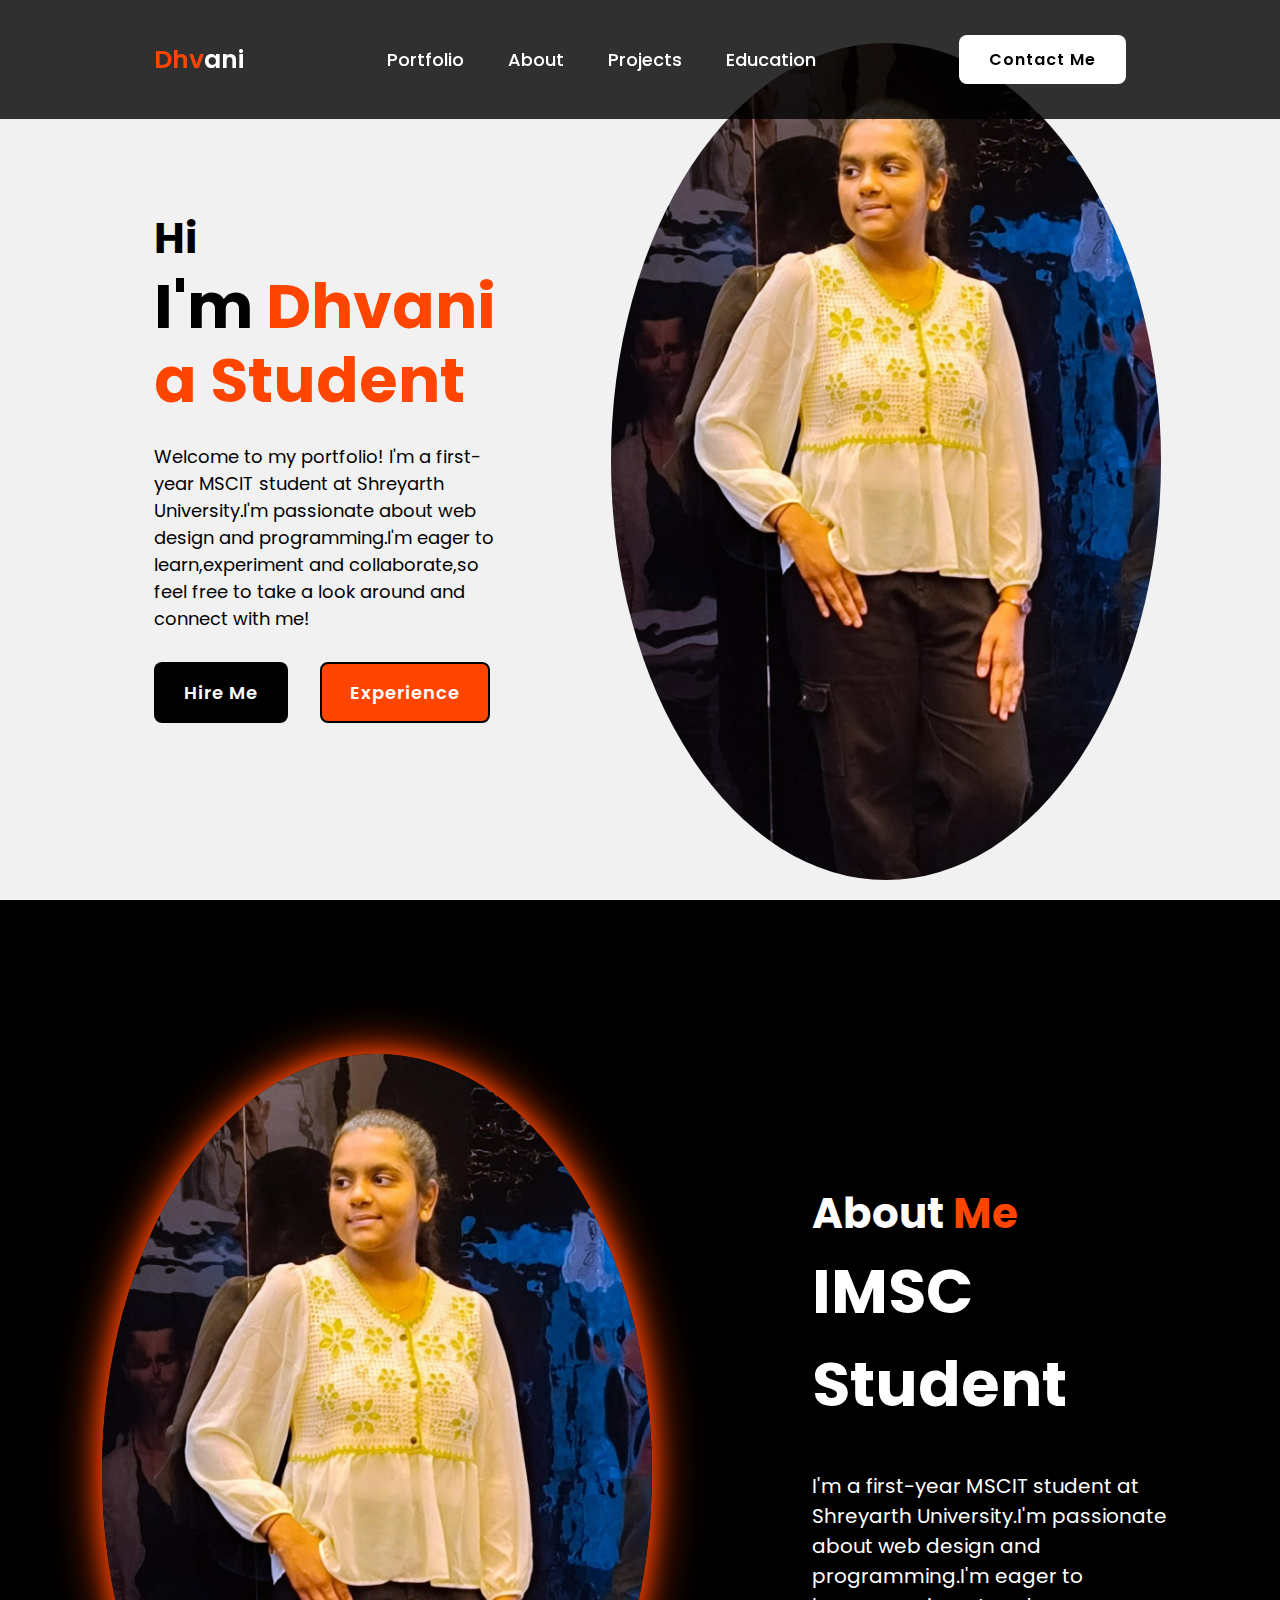
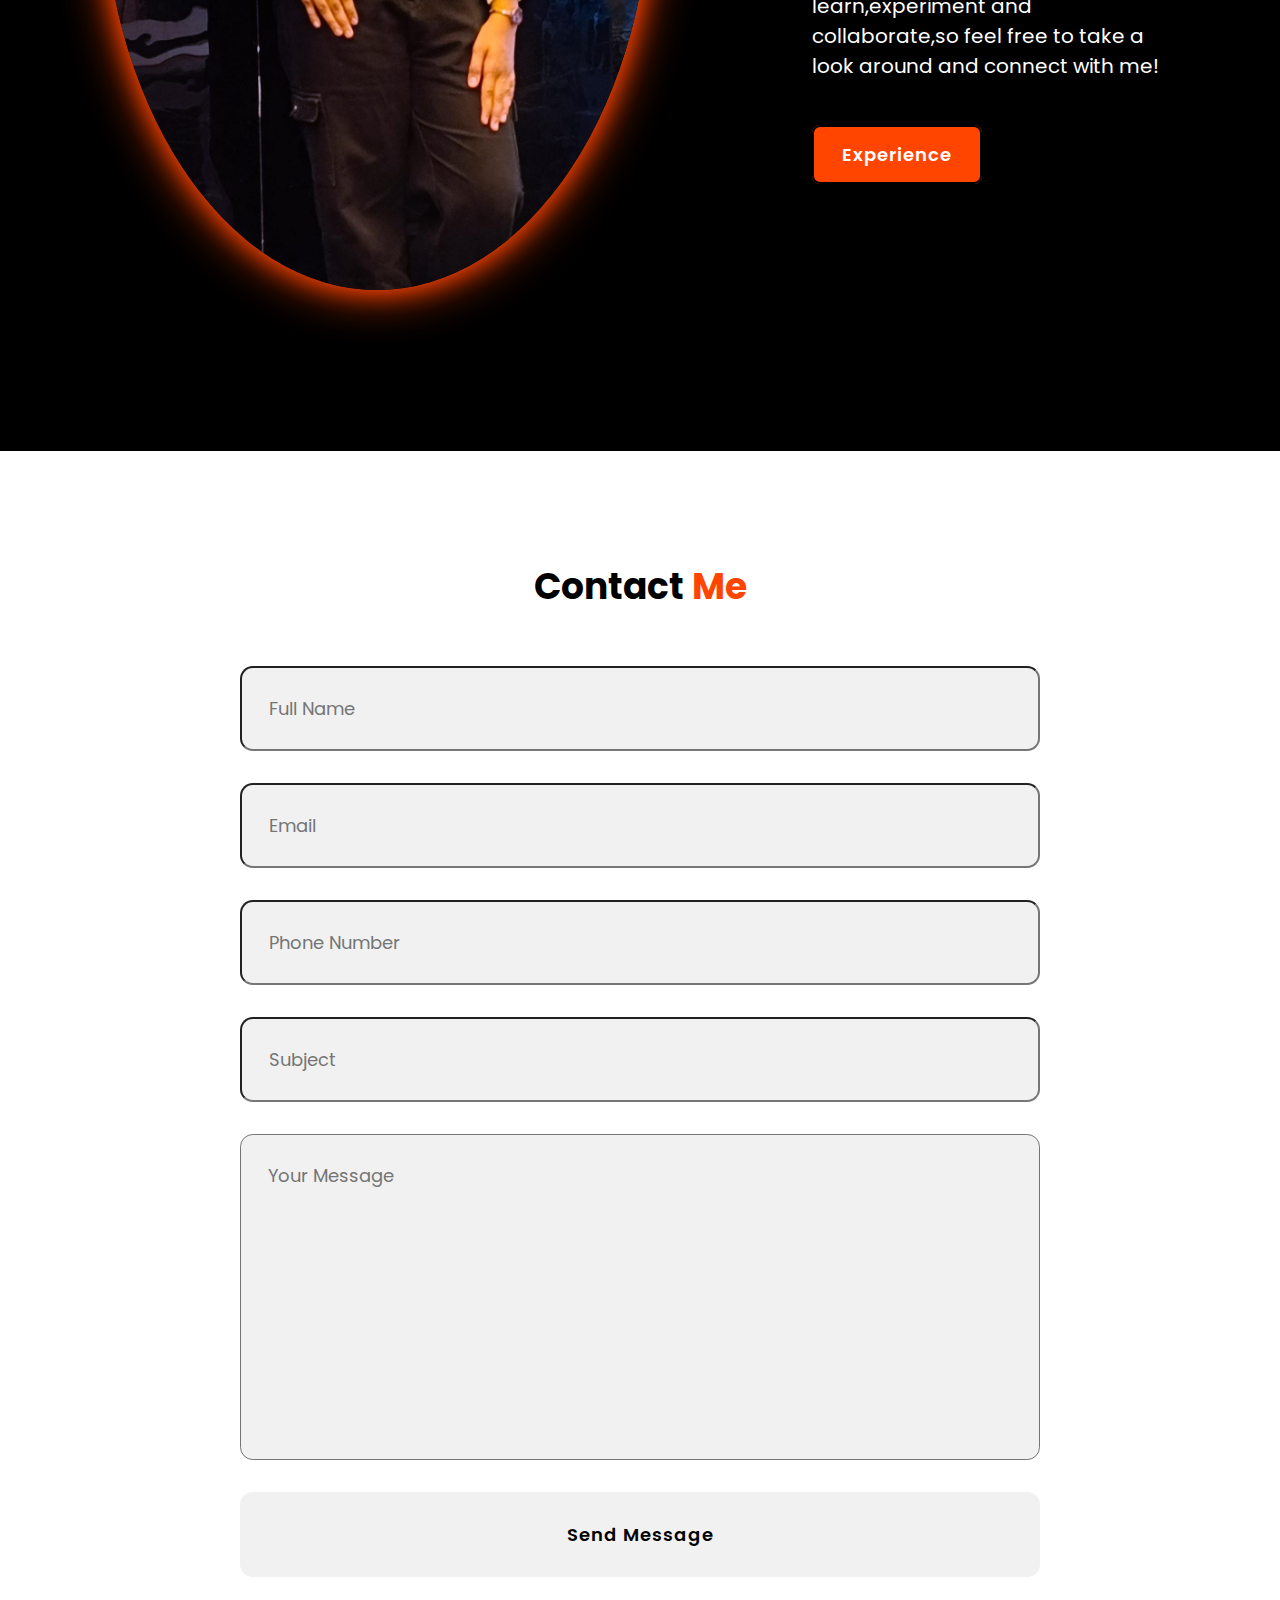
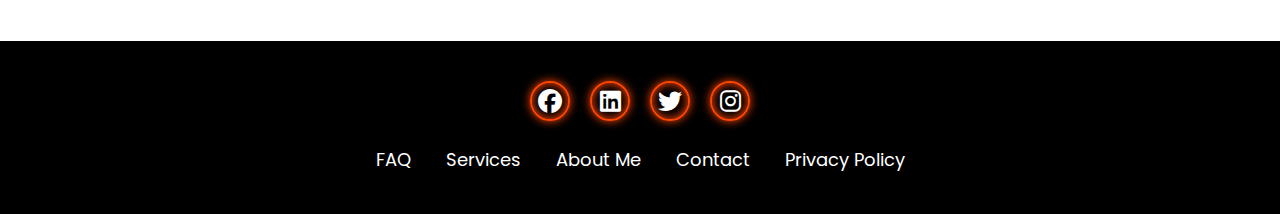
<file: portfolio/port/index.html>
<!DOCTYPE html>
<html lang="en">
<head>
    <meta charset="UTF-8">
    <meta name="viewport" content="width=device-width, initial-scale=1.0">
    <title>Portfolio Website</title>
    <link rel="stylesheet" href="port.css">
    <link rel="stylesheet" href="css/all.min.css">
</head>
<body>
    <header class="header">
        <a href="#" class="logo"><span>Dhv</span>ani</a>
        <nav class="navbar">
            <a href="#" class="active">Portfolio</a>
            <a href="#">About</a>
            <a href="#">Projects</a>
            <a href="#">Education</a>
        </nav>

        <a href="#" class="contact">Contact Me</a>
    </header>

    <section class="home">
        <div class="home-content">
            <h3>Hi</h3>
            <h1>I'm <span>Dhvani<br>a Student</span></h1>
            <p>  Welcome to my portfolio! I'm a first-year MSCIT student at Shreyarth University.I'm passionate about web design and programming.I'm eager to learn,experiment and collaborate,so feel free to take a look around and connect with me!</p>

            <div class="btn-box">
                <button class="btn-1">Hire Me</button>
                <button class="btn-2">Experience</button>
            </div>
        </div>
        <div class="img-box">
            <img src="PSX_20240210_225211~3.jpg" alt="">
        </div>
    </section>
    <section class="about">
        <div class="about-img">
            <img src="PSX_20240210_225211~3.jpg" alt="">
        </div>
        
        <div class="about-content">
            <h2 class="heading">About <span>Me</span></h2>
            <h3>IMSC Student</h3>
            <p> I'm a first-year MSCIT student at Shreyarth University.I'm passionate about web design and programming.I'm eager to learn,experiment and collaborate,so feel free to take a look around and connect with me!</p>
            <a href="#" class="btn-2">Experience</a>
        </div>
    </section>
    <section class="contact-form">
        <h2 class="contect-me">Contact <span>Me</span></h2>
        <form action="#">

            <div class="input-box">
                <input type="text" placeholder="Full Name">
                <input type="email" placeholder="Email">
            </div>

            <div class="input-box">
                <input type="Number" placeholder="Phone Number">
                <input type="text" placeholder="Subject">

                <textarea name="" id="" cols="30" rows="10" placeholder="Your Message"></textarea>
                <input type="submit" value="Send Message" class="btn-1">
            </div>
        </form>
    </section>

    <footer class="footer">
        <div class="social">
            <a href="#"><i class="fa-brands fa-facebook"></i></a>
            <a href="#"><i class="fa-brands fa-linkedin"></i></a>
            <a href="#"><i class="fa-brands fa-twitter"></i></a>
            <a href="#"><i class="fa-brands fa-instagram"></i></a>
        </div>

        <ul class="list">
            <li>
                <a href="#">FAQ</a>
            </li>
            <li>
                <a href="#">Services</a>
            </li>
            <li>
                <a href="#">About Me</a>
            </li>
            <li>
                <a href="#">Contact</a>
            </li>
            <li>
                <a href="#">Privacy Policy</a>
            </li>
        </ul>
    </footer>
</body>
</html>
</file>
<file: portfolio/port/port.css>
@import url('https://fonts.googleapis.com/css2?family=Poppins:ital,wght@0,100;0,200;0,300;0,400;0,500;0,600;0,700;0,800;0,900;1,100;1,200;1,300;1,400;1,500;1,600;1,700;1,800;1,900&display=swap');

*{
    margin: 0;
    padding: 0;
    box-sizing: border-box;
    font-family: 'Poppins', sans-serif;
    text-decoration: none;
    list-style: none;
}

.header{
    position: fixed;
    top: 0;
    left: 0;
    width: 100%;
    padding: 35px 12%;
    background: rgba(0,0,0,0.8);
    backdrop-filter: blue(10px);
    display: flex;
    justify-content: space-between;
    align-items: center;
    z-index: 100;
}

.logo{
    font-size: 25px;
    color: white;
    font-weight: 600;
    transition: 0.3s ease;
}
.logo:hover{
    color: orangered;
    text-shadow: 0 0 25px orangered,
                 0 0 50px orangered;
    transform: scale(1.1);             
}
span{
    color: orangered;
}
.navbar a{
    font-size: 18px;
    color: white;
    font-weight: 500;
    margin: 0 20px;
    border-bottom: 3px solid transparent;
    transition: 0.3s ease;
}
.navbar a:hover,
.navbar a:active{
    color: orangered;
    border-bottom: 3px solid orangered;
}
.contact{
    padding: 10px 28px;
    background-color: white;
    color: black;
    border: 2px solid transparent;
    border-radius: 8px;
    font-size: 16px;
    letter-spacing: 1px;
    font-weight: 600;
    transition: 0.3s ease;
}
.contact:hover{
    background-color: orangered;
    box-shadow: 0 0 25px orangered;
    color: white;
}
.home{
    width: 100%;
    min-height: 100vh;
    background: rgb(241,241,241);
    display: flex;
    align-items: center;
    gap: 7em;
    padding: 30px 12% 0;
}
.home-content{
    max-width: 800px;
 }
 .home-content h3{
    font-size: 42px;
 }
 .home-content h1{
    font-size: 62px;
    line-height: 1.2;
}
.home-content p{
    font-size: 18px;
    margin: 25px 0 30px;
}
.btn-box{
    width: 345px;
    display: flex;
    gap: 2em;
}
.btn-1{
    padding: 15px 28px;
    background-color: black;
    color: white;
    border: 2px solid transparent;
    border-radius: 8px;
    font-size: 18px;
    letter-spacing: 1px;
    font-weight: 600;
    transition: 0.3s ease;
    cursor: pointer;
}
.btn-1:hover{
    background-color: white;
    color: black;
    border: 2px solid black;
}
.btn-2{
    padding: 15px 28px;
    background-color: orangered;
    color: white;
    border: 2px solid black;
    border-radius: 8px;
    font-size: 18px;
    letter-spacing: 1px;
    font-weight: 600;
    transition: 0.3s ease;
    cursor: pointer;
}
.btn-2:hover{
    background-color: white;
    color: orangered;
}
.img-box img{
     border-radius: 50%;
     width: 550px;
} 
 ::-webkit-scrollbar{
    width: 15px;
}
::-webkit-scrollbar-thumb{
     background-color: orangered;
}
::-webkit-scrollbar-track{
    background-color: rgba(0, 0, 0, 0.6);
    width: 50px;
}
.about{
    display: flex;
    justify-content: center;
    align-items: center;
    padding: 12% 8%;
    gap: 10em;
    background: black;
}
.about-img img{
    position: relative;
    width: 550px;
    box-shadow: 0 0 25px orangered,
                0 0 50px orangered;
    border-radius: 50%;            
}
.about-content h2{
    text-align: left;
    color: white;
    font-size: 42px;
}
.about-content h3{
    font-size: 62px;
    color: white;
}
.about-content p{
    color: white;
    font-size: 20px;
    margin: 2em 0 3em;
}
.contact-form h2{
    text-align: center;
    margin-top: 3em;
    margin-bottom: 1em;
    font-size: 36px;
}
.contact-form form{
    max-width: 50em;
    margin: 1em auto;
    text-align: center;
    margin-bottom: 3em;
}
.contact-form form .input-box{
    display: flex;
    justify-content: center;
    flex-wrap: wrap;
}
.contact-form form .input-box input,
.contact-form form textarea{
     width: 100%;
     padding: 1.5em;
     font-size: 18px;
     color: black;
     background: rgb(241,241,241);
     border-radius: .8rem;
     margin: 1rem 0;
     resize: none;
}
.footer{
    position: relative;
    bottom: 0;
    width: 100%;
    padding: 40px 0;
    background-color: black;
}
.footer .social{
     text-align: center;
     padding-bottom: 25px;
     color: white;
}
.footer .social a{
    font-size: 24px;
    color: white;
    border: 2px solid orangered;
    width: 40px;
    height: 40px;
    line-height: 38px;
    display: inline-block;
    text-align: center;
    border-radius: 50%;
    margin: 0 8px;
    box-shadow: inset 0 0 10px orangered, 0 0 10px orangered;
    transition: 0.3s ease;
}
.footer .social a:hover{
    transform: scale(1.2)translateY(-10px);
    color: orangered;
    border: 2px solid orangered;
}
.footer ul{
    margin-top: 0;
    padding: 0;
    font-size: 18px;
    line-height: 1.6;
    margin-bottom: 0;
    text-align: center;
}
.footer ul li a{
   color: white;
   border-bottom: 3px solid transparent;
   transition: 0.3s ease;  
}
.footer ul li a:hover{
     border-bottom: 3px solid orangered;
}
.footer ul li{
    display: inline-block;
    padding: 0 15px;
}
</file>
